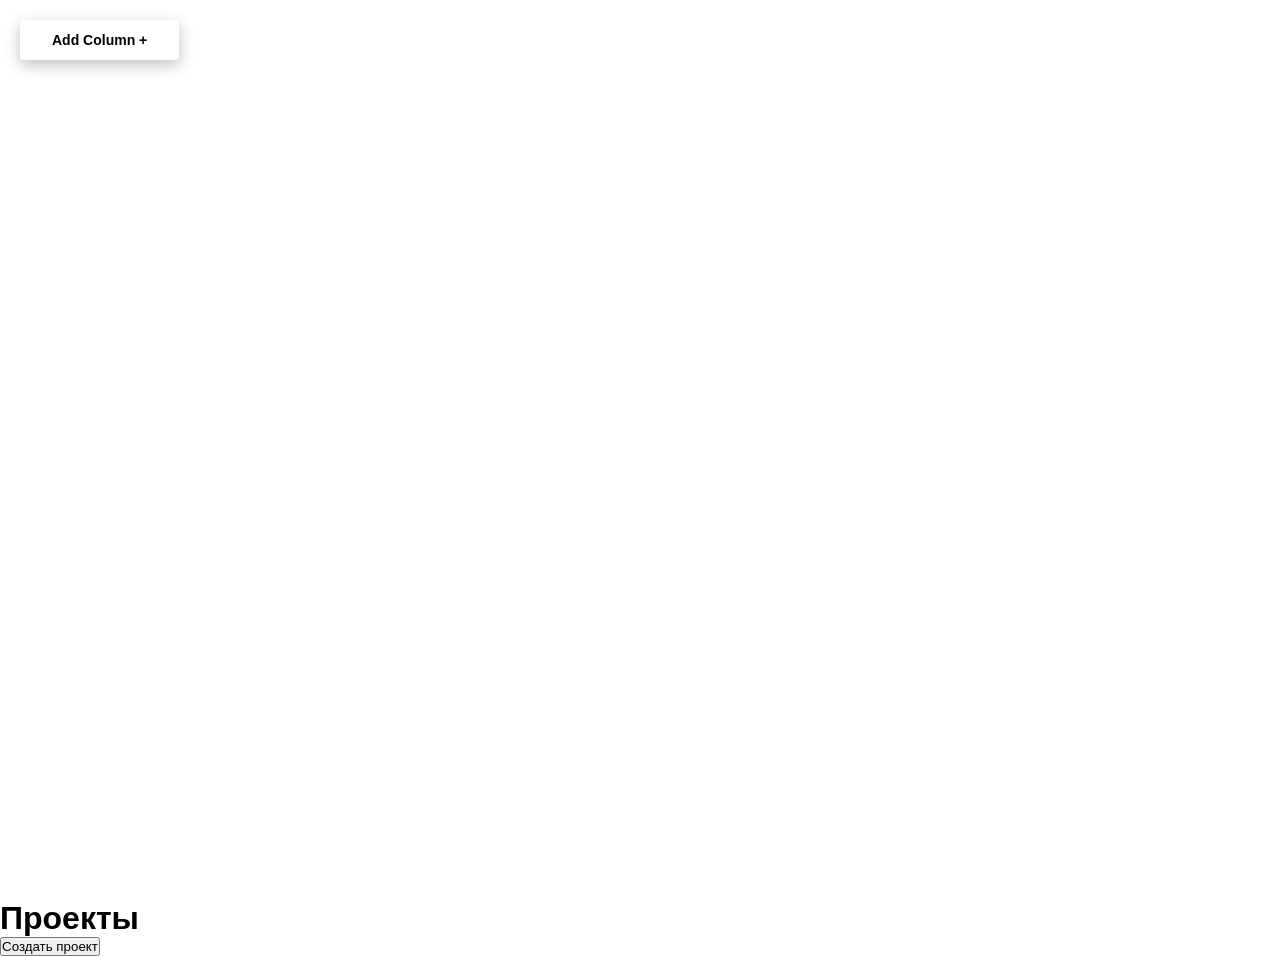
<file: MainWeb/web/web/Kanban/index.html>
<!DOCTYPE html>
<html lang="en">
<head>
    <meta charset="UTF-8" />
    <meta http-equiv="X-UA-Compatible" content="IE=edge" />
    <meta name="viewport" content="width=device-width, initial-scale=1.0" />
    <title>Kanban Board</title>

    <link rel="stylesheet" href="styles.css" />
    <script src="drag.js" defer></script>
    <script src="todo.js" defer></script>
</head>
<body>
    <div class="board">
        <button id="add-lane-btn">Add Column +</button>
        <div class="lanes" id="lanes">
            <!-- Columns will be added dynamically -->
        </div>
    </div>

    <!-- Task Modal -->
    <div id="task-modal" class="modal">
        <div class="modal-content">
            <span class="close" id="close-task-modal">&times;</span>
            <form id="task-form">
                <input type="hidden" id="task-id" />
                <label for="task-title">Title</label>
                <input type="text" id="task-title" required />

                <label for="task-desc">Description</label>
                <textarea id="task-desc" rows="4"></textarea>

                <label for="task-lane">Lane</label>
                <select id="task-lane">
                    <!-- Options will be added dynamically -->
                </select>

                <button type="submit">Save</button>
                <button type="button" id="delete-task-btn">Delete</button>
            </form>
        </div>
    </div>

    <!-- Lane Modal -->
    <div id="lane-modal" class="modal">
        <div class="modal-content">
            <span class="close" id="close-lane-modal">&times;</span>
            <form id="lane-form">
                <input type="hidden" id="lane-id" />
                <label for="lane-title">Column Title</label>
                <input type="text" id="lane-title" required />

                <button type="submit">Save</button>
                <button type="button" id="delete-lane-btn">Delete</button>
            </form>
        </div>
    </div>



    <div class="container">
        <div class="header">
            <h1>Проекты</h1>
            <button class="new-project-button" onclick="newProject()">Создать проект</button>
        </div>
        <ul class="project-list" id="project-list">
            <!-- Динамически добавляемые элементы проектов -->
        </ul>
    </div>

    <div id="modal" class="modal">
        <div class="modal-content">
            <span class="close" onclick="closeModal()">&times;</span>
            <p>Содержимое всплывающего окна</p>
        </div>
    </div>


</body>
</html>
</file>
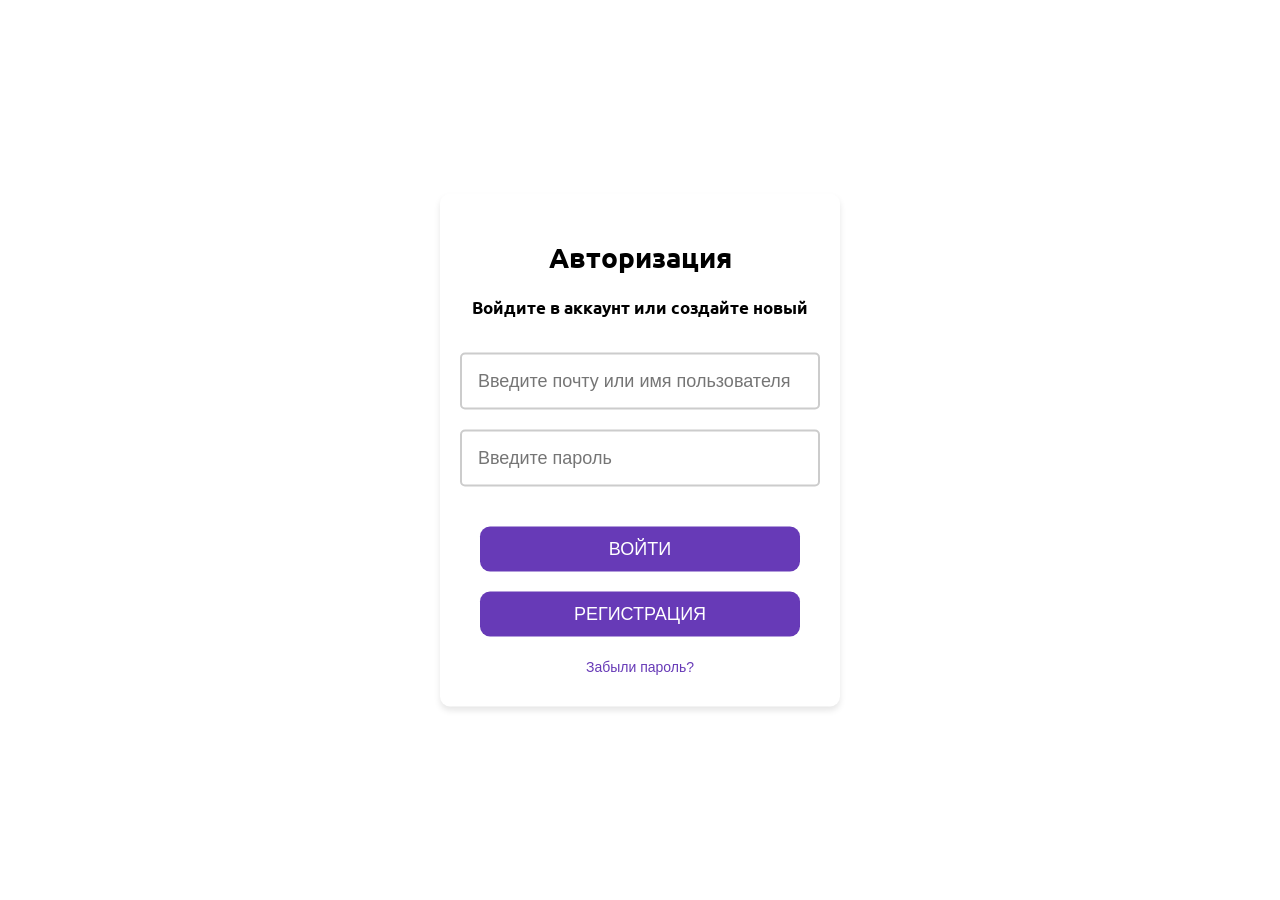
<file: MainWeb/web/web/loginpages/loginpages.html>
<!DOCTYPE html>
<html lang="ru">
<head>
    <meta charset="UTF-8">
    <meta name="viewport" content="width=device-width, initial-scale=1.0">
    <title>Auth Page</title>
    <link rel="stylesheet" href="css/styles.css">
    <link rel="stylesheet" href="https://fonts.googleapis.com/css?family=Ubuntu:400,500,700&display=swap">
    <link rel="stylesheet" href="https://fonts.googleapis.com/icon?family=Material+Icons">
</head>
<body>
    <div class="container">
        <!-- Login Box -->
        <div id="loginBox" class="auth-box">
            <h1 class="title">Авторизация</h1>
            <p class="subtitle">Войдите в аккаунт или создайте новый</p>
            <div id="loginSnackbar" class="snackbar">Ошибка</div>
            <input type="text" id="loginUsername" class="input" placeholder="Введите почту или имя пользователя">
            <input type="password" id="loginPassword" class="input" placeholder="Введите пароль">
            <div class="button-container">
                <button id="loginButton" class="button">ВОЙТИ</button>
                <button id="showRegisterButton" class="button">РЕГИСТРАЦИЯ</button>
                <button id="showForgotPasswordButton" class="button button-link">Забыли пароль?</button>
            </div>
        </div>

        <!-- Register Box -->
        <div id="registerBox" class="auth-box" style="display: none;">
            <h1 class="title">Регистрация</h1>
            <div id="registerSnackbar" class="snackbar">Ошибка</div>
            <input type="text" id="registerUsername" class="input" placeholder="Введите имя пользователя">
            <input type="email" id="registerEmail" class="input" placeholder="Введите адрес электронной почты">
            <input type="password" id="registerPassword1" class="input" placeholder="Придумайте пароль">
            <input type="password" id="registerPassword2" class="input" placeholder="Подтвердите пароль">
            <div class="button-container">
                <button id="registerButton" class="button">ЗАРЕГИСТРИРОВАТЬСЯ</button>
                <button id="backToLoginButton" class="button">Вернуться на страницу входа</button>
            </div>
        </div>

        <!-- Forgot Password Box -->
        <div id="forgotPasswordBox" class="auth-box" style="display: none;">
            <h1 class="title">Не удается войти?</h1>
            <p class="subtitle">
                Введите адрес электронной почты,<br>
                который вы указывали при регистрации,<br>
                и мы отправим вам код для восстановления.
            </p>
            <div id="forgotPasswordSnackbar" class="snackbar">Ошибка</div>
            <input type="text" id="forgotPasswordEmail" class="input" placeholder="Введите адрес электронной почты">
            <div class="button-container">
                <button id="getCodeButton" class="button">Получить код</button>
                <button id="backToLoginFromForgotButton" class="button button-link">Вернуться на страницу входа</button>
            </div>
        </div>

        <!-- Enter Code Box -->
        <div id="enterCodeBox" class="auth-box" style="display: none;">
            <h1 class="title">Введите код из письма</h1>
            <p class="subtitle">
                На указанный вами адрес<br>
                был отправлен 6-значный код
            </p>
            <div id="enterCodeSnackbar" class="snackbar">Ошибка</div>
            <input type="text" id="codeInput" class="input" placeholder="Введите код">
            <div class="button-container">
                <button id="submitCodeButton" class="button">Подтвердить</button>
                <button id="backToLoginFromEnterCodeButton" class="button button-link">Вернуться на страницу входа</button>
            </div>
        </div>

        <!-- Reset Password Box -->
        <div id="resetPasswordBox" class="auth-box" style="display: none;">
            <h1 class="title">Восстановление пароля</h1>
            <div id="resetPasswordSnackbar" class="snackbar">Ошибка</div>
            <input type="password" id="newPassword" class="input" placeholder="Введите новый пароль">
            <input type="password" id="confirmPassword" class="input" placeholder="Подтвердите новый пароль">
            <div class="button-container">
                <button id="changePasswordButton" class="button">СМЕНИТЕ ПАРОЛЬ</button>
                <button id="backToLoginFromResetButton" class="button button-link">Вернуться на страницу входа</button>
            </div>
        </div>
    </div>
    <script type="module" src="js/scripts.js"></script>
</body>
</html>
</file>
<file: MainWeb/web/web/Kanban/styles.css>
/* ---- RESET/BASIC STYLING ---- */
* {
  padding: 0;
  margin: 0;
  box-sizing: border-box;
  font-family: sans-serif;

  -ms-overflow-style: none; /* IE and Edge */
  scrollbar-width: none; /* Firefox */
}

*::-webkit-scrollbar {
  display: none;
}

.board {
  width: 100%;
  height: 100vh;
  overflow: scroll;

  background-image: url(https://images.unsplash.com/photo-1519681393784-d120267933ba?ixlib=rb-4.0.3&ixid=MnwxMjA3fDB8MHxwaG90by1wYWdlfHx8fGVufDB8fHx8&auto=format&fit=crop&w=1470&q=80);
  background-position: center;
  background-size: cover;
  display: flex;
  flex-direction: column;
  align-items: flex-start;
}

#add-lane-btn {
  margin: 20px;
  padding: 12px 32px;
  border-radius: 4px;
  border: none;
  box-shadow: 0px 5px 15px rgba(0, 0, 0, 0.25);
  background: #ffffff;
  color: black;
  font-weight: bold;
  font-size: 14px;
  cursor: pointer;
}

.add-task-btn {
  margin-top: 10px;
  padding: 8px;
  border-radius: 4px;
  border: none;
  background: #007bff;
  color: white;
  font-size: 14px;
  cursor: pointer;
}

.lanes {
  display: flex;
  align-items: flex-start;
  justify-content: start;
  gap: 16px;
  padding: 24px 32px;
  overflow: scroll;
  height: 100%;
}

.heading {
  font-size: 22px;
  font-weight: bold;
  margin-bottom: 8px;
  cursor: pointer;
}

.swim-lane {
  display: flex;
  flex-direction: column;
  gap: 12px;
  background: #f4f4f4;
  box-shadow: 0px 5px 15px rgba(0, 0, 0, 0.25);
  padding: 12px;
  border-radius: 4px;
  width: 225px;
  min-height: 120px;
  flex-shrink: 0;
}

.task {
  background: white;
  color: black;
  box-shadow: 0px 5px 15px rgba(0, 0, 0, 0.15);
  padding: 12px;
  border-radius: 4px;
  font-size: 16px;
  cursor: move;
}

.is-dragging {
  scale: 1.05;
  box-shadow: 0px 5px 15px rgba(0, 0, 0, 0.25);
  background: rgb(50, 50, 50);
  color: white;
}

/* Modal */
.modal {
  display: none; 
  position: fixed; 
  z-index: 1; 
  left: 0;
  top: 0;
  width: 100%;
  height: 100%;
  overflow: auto;
  background-color: rgb(0,0,0);
  background-color: rgba(0,0,0,0.4);
  padding-top: 60px;
}

.modal-content {
  background-color: #fefefe;
  margin: 5% auto;
  padding: 20px;
  border: 1px solid #888;
  width: 80%;
  max-width: 500px;
  border-radius: 10px;
  position: relative;
}

.close {
  color: #aaa;
  float: right;
  font-size: 28px;
  font-weight: bold;
}

.close:hover,
.close:focus {
  color: black;
  text-decoration: none;
  cursor: pointer;
}

#task-form, #lane-form {
  display: flex;
  flex-direction: column;
  gap: 10px;
}

#task-form label, #lane-form label {
  font-size: 14px;
  font-weight: bold;
}

#task-form input, #task-form textarea, #task-form select, #lane-form input {
  padding: 8px;
  border-radius: 4px;
  border: 1px solid #ccc;
}

#task-form button, #lane-form button {
  padding: 10px;
  border-radius: 4px;
  border: none;
  background: #007bff;
  color: white;
  font-weight: bold;
  cursor: pointer;
}

#task-form button[type="button"], #lane-form button[type="button"] {
  background: #dc3545;
}
</file>
<file: MainWeb/web/web/loginpages/css/styles.css>
body {
    font-family: 'Ubuntu', sans-serif;
    background-color: #FFFFFF;
    margin: 0;
    display: flex;
    justify-content: center;
    align-items: center;
    height: 100vh;
}

.container {
    display: flex;
    justify-content: center;
    align-items: center;
    width: 100%;
    height: 100%;
    position: relative;
}

.auth-box {
    width: 360px;
    padding: 20px;
    display: flex;
    flex-direction: column;
    align-items: center;
    box-shadow: 0px 4px 6px rgba(0, 0, 0, 0.1);
    border-radius: 10px;
    transition: opacity 0.3s ease, transform 0.3s ease;
    position: absolute;
    top: 50%;
    transform: translateY(-50%);
    background-color: #fff;
}

.auth-box.hidden {
    opacity: 0;
    transform: translateY(-60%);
    pointer-events: none;
}

.title {
    font-size: 28px;
    font-weight: bold;
    margin: 25px 0 5px;
    text-align: center;
}

.subtitle {
    font-size: 17px;
    font-weight: 600;
    margin-bottom: 25px;
    text-align: center;
}

.snackbar {
    display: none;
    background-color: #FF5722;
    color: white;
    text-align: center;
    padding: 16px;
    position: fixed;
    z-index: 1;
    bottom: 30px;
    left: 50%;
    transform: translateX(-50%);
}

.input {
    font-size: 18px;
    padding: 16px;
    border: 2px solid #ccc;
    border-radius: 5px;
    width: 100%;
    margin: 10px 0;
    box-sizing: border-box;
}

.button-container {
    display: flex;
    flex-direction: column;
    align-items: center;
    width: 100%;
    margin-top: 20px;
}

.button {
    font-size: 18px;
    padding: 12px;
    width: calc(100% - 40px);
    margin: 10px 0;
    border: none;
    border-radius: 10px;
    cursor: pointer;
    background-color: #673ab7;
    color: white;
    text-align: center;
}

.button-link {
    background-color: transparent;
    color: #673ab7;
    font-size: 14px;
    width: auto;
    margin: 0;
}
</file>
